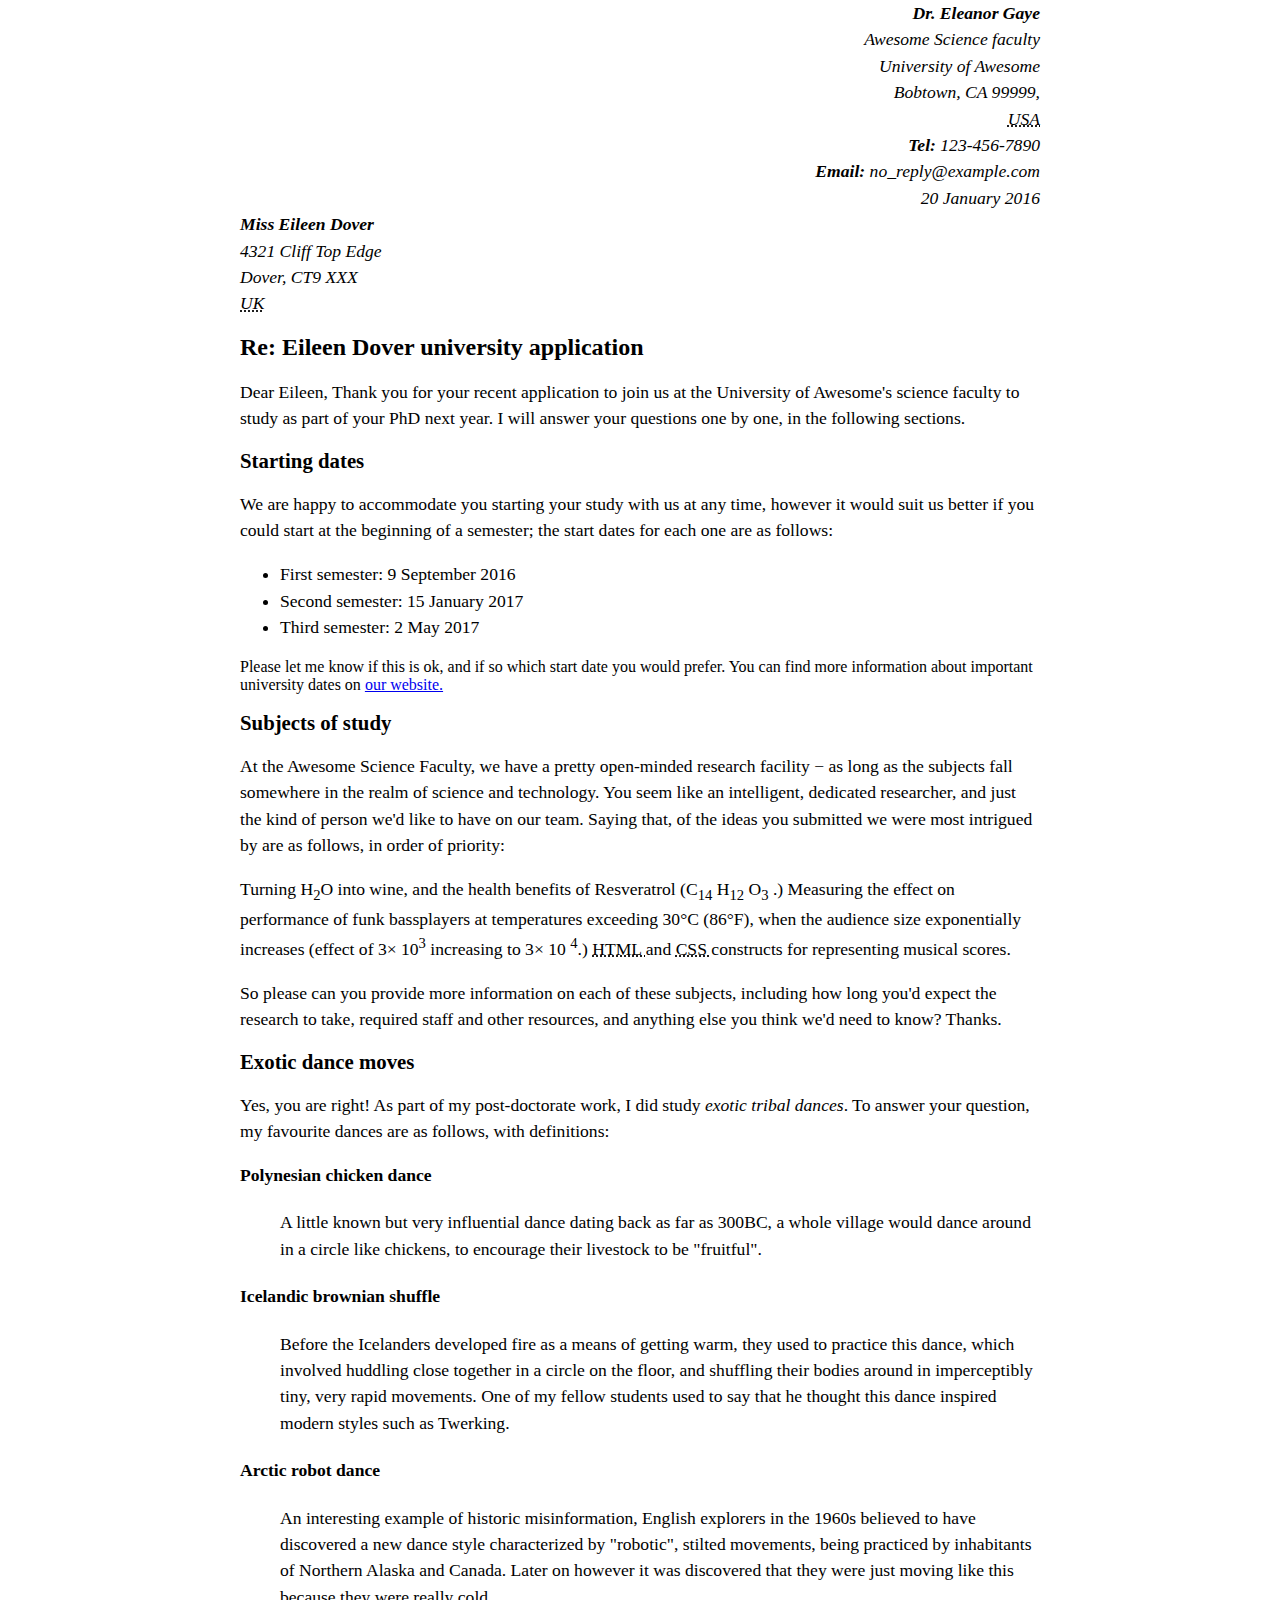
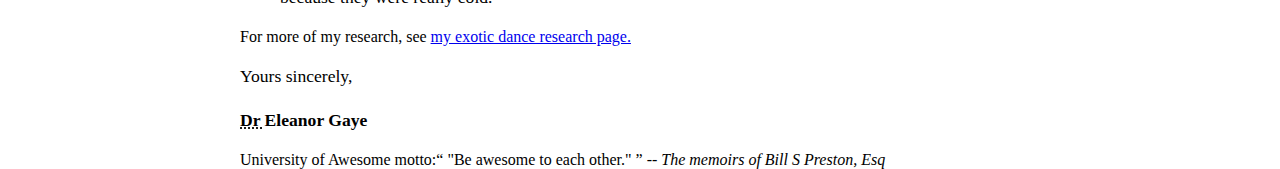
<file: Lettre.html>
<!DOCTYPE html>
<html>
    <head>
<meta charset="UTF-8">
<link rel="stylesheet" href="style.css">
<meta name="author" content="Dr. Eleanor Gaye">
    </head>

    <body>
        
    <address class=" sender-column ">
       <strong> Dr. Eleanor Gaye</strong><br>
        Awesome Science faculty<br>
        University of Awesome<br>
        Bobtown, CA 99999,<br>
        <abbr title="United States of America"> USA </abbr> <br>
        <strong> Tel: </strong> 123-456-7890<br>
        <strong> Email: </strong>no_reply@example.com <br>
        <time class=" sender-column " datetime="2016-01-20T" >20 January 2016</time><br>
    </address>

    <address>
      <strong> Miss Eileen Dover</strong><br>
        4321 Cliff Top Edge<br>
        Dover, CT9 XXX<br>
        <abbr title="United Kingdom"> UK </abbr><br>
    </address>

    <p>
        
        <h1> Re: Eileen Dover university application</h1>
        
        <p>Dear Eileen,
        
        Thank you for your recent application to join us at the University of Awesome's science faculty to study as part of your PhD next year. I will answer your questions one by one, in the following sections.
    </p>
                          
        <h2> Starting dates</h2>
        
       <p> We are happy to accommodate you starting your study with us at any time, however it would suit us better if you could start at the beginning of a semester; the start dates for each one are as follows:
    </p> 
    <ul>
         <li>First semester: <time datetime="2016-09-09"> 9 September 2016</time></li>
         <li>Second semester: <time datetime="2017-01-15">15 January 2017</time> </li>
         <li>Third semester: <time datetime="2017-05-02"> 2 May 2017</time></li>
    </ul>
        
        Please let me know if this is ok, and if so which start date you would prefer.
        
        You can find more information about important university dates on <a href="http://example.com"> our website.</a>
        
        
        <h2> Subjects of study</h2>
        
       <p> At the Awesome Science Faculty, we have a pretty open-minded research facility &minus; as long as the subjects fall somewhere in the realm of science and technology. You seem like an intelligent, dedicated researcher, and just the kind of person we'd like to have on our team. Saying that, of the ideas you submitted we were most intrigued by are as follows, in order of priority:
    </p>
        <p>Turning H<sub>2</sub>O into wine, and the health benefits of Resveratrol (C<sub>14</sub>  H<sub>12</sub>  O<sub>3</sub> .)
        Measuring the effect on performance of funk bassplayers at temperatures exceeding 30&deg;C (86&deg;F), when the audience size exponentially increases (effect of 3&times; 10<sup>3</sup>  increasing to 3&times; 10 <sup>4</sup>.)
       <abbr title="HyperText Markup Language"> HTML </abbr> and <abbr title="Cascading Style Sheets"> CSS </abbr>constructs for representing musical scores.
    </p>
       <p>So please can you provide more information on each of these subjects, including how long you'd expect the research to take, required staff and other resources, and anything else you think we'd need to know? Thanks.
    </p> 
        
        <h2> Exotic dance moves </h2>
        
      <p>  Yes, you are right! As part of my post-doctorate work, I did study <em>exotic tribal dances</em>. To answer your question, my favourite dances are as follows, with definitions:
    </p>
        <dl>
    <dt>Polynesian chicken dance</dt>
    <br><dd> A little known but very influential dance dating back as far as 300BC, a whole village would dance around in a circle like chickens, to encourage their livestock to be "fruitful".</dd>
       
    <br> <dt>  Icelandic brownian shuffle</dt>
       <br> <dd> Before the Icelanders developed fire as a means of getting warm, they used to practice this dance, which involved huddling close together in a circle on the floor, and shuffling their bodies around in imperceptibly tiny, very rapid movements. One of my fellow students used to say that he thought this dance inspired modern styles such as Twerking.</dd>
      
       <br><dt>  Arctic robot dance</dt>
        <br><dd>   An interesting example of historic misinformation, English explorers in the 1960s believed to have discovered a new dance style characterized by "robotic", stilted movements, being practiced by inhabitants of Northern Alaska and Canada. Later on however it was discovered that they were just moving like this because they were really cold.</dd>
    </dl>
        For more of my research, see <a href="http://example.com"> my exotic dance research page.</a>
        
        <p>Yours sincerely,</p>
       <p><strong> <abbr title="Docteur"> Dr </abbr> Eleanor Gaye</strong></p>
        
    </p>
        University of Awesome motto:<q> "Be awesome to each other." </q> -- <cite> The memoirs of Bill S Preston, Esq</cite>
    </body>
</html>
</file>
<file: style.css>
body {
  max-width: 800px;
  margin: 0 auto;
}

.sender-column {
  text-align: right;
}

h1 {
  font-size: 1.5em;
}

h2 {
  font-size: 1.3em;
}

p,ul,ol,dl,address {
  font-size: 1.1em;
}

p, li, dd, dt, address {
  line-height: 1.5;
}

dt {
  font-weight: bold;
}
</file>
